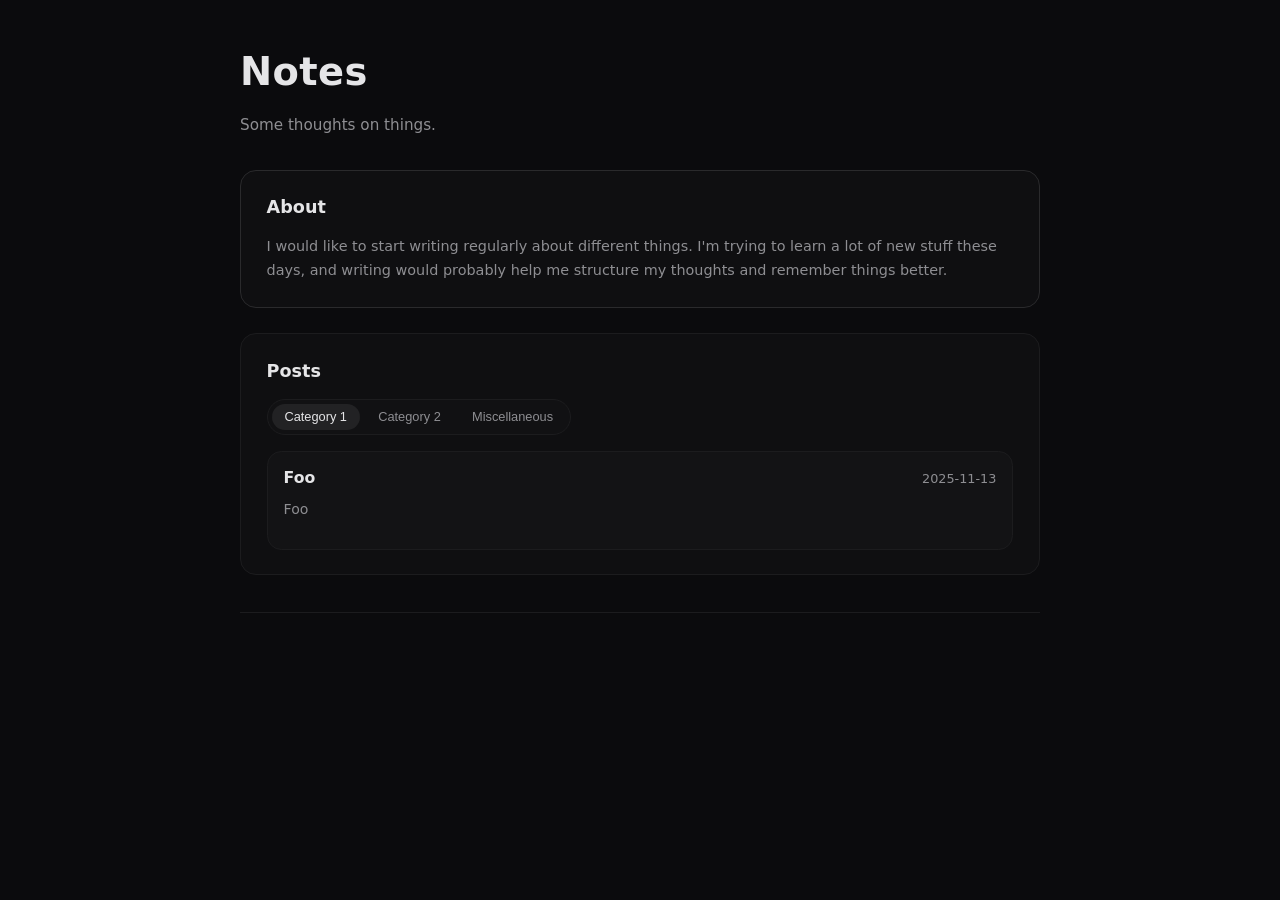
<file: index.html>
<!DOCTYPE html>
<html lang="en">
  <head>
    <meta charset="UTF-8" />
    <title>Notes</title>
    <meta name="viewport" content="width=device-width, initial-scale=1" />
    <link rel="stylesheet" href="./css/base.css" />
    <link rel="stylesheet" href="./css/layout.css" />
    <link rel="stylesheet" href="./css/components.css" />
  </head>
  <body>
    <div class="page">
      <header class="site-header">
        <h1 class="site-title">Notes</h1>
        <p class="site-tagline">
          Some thoughts on things.
        </p>
      </header>

      <main>
        <section id="about" class="section section--about">
          <h2 class="section-title">About</h2>
          <p class="about-text">
            I would like to start writing regularly about different things. I'm trying to learn
            a lot of new stuff these days, and writing would probably help me structure my thoughts 
            and remember things better.
          </p>
        </section>

        <section id="posts" class="section">
          <div class="section-header">
            <h2 class="section-title">Posts</h2>
          </div>

          <div class="tabs" id="post-tabs">
            <button class="tab tab--active" data-category="category_1">
              Category 1
            </button>
            <button class="tab" data-category="category_2">Category 2</button>
            <button class="tab" data-category="misc">Miscellaneous</button>
          </div>

          <div id="post-list" class="post-list"></div>
        </section>
      </main>

      <footer class="site-footer">
        <!-- <span id="year"></span> -->
        <!-- <span>Foo. </span> -->
        <!-- <span>Bar. </span> -->
      </footer>
    </div>

    <script src="js/main.js"></script>
  </body>
</html>
</file>
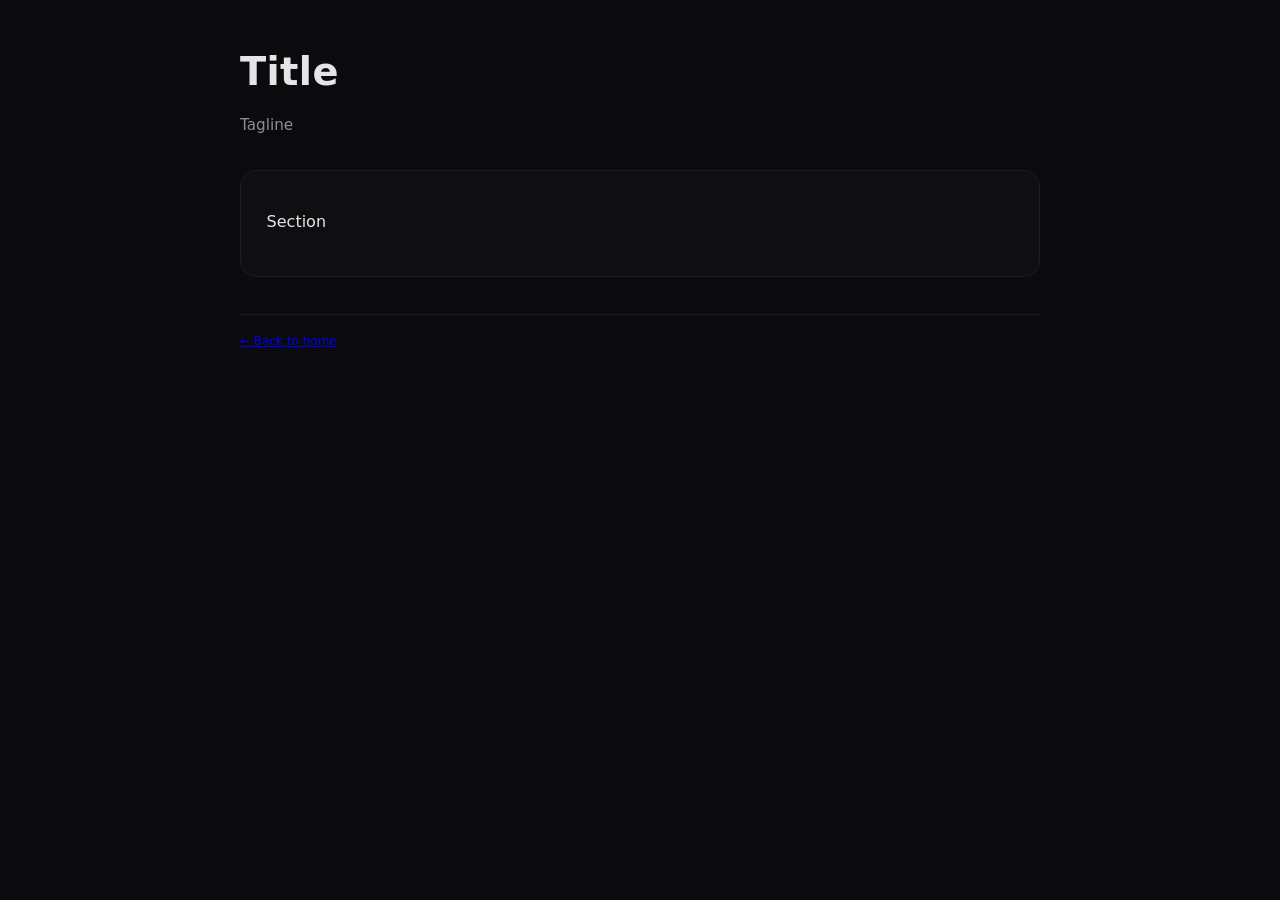
<file: posts/foo.html>
<!DOCTYPE html>
<html lang="en">
  <head>
    <meta charset="UTF-8" />
    <title>Title</title>
    <meta name="viewport" content="width=device-width, initial-scale=1" />
    <link rel="stylesheet" href="../css/base.css" />
    <link rel="stylesheet" href="../css/layout.css" />
    <link rel="stylesheet" href="../css/components.css" />
  </head>
  <body>
    <div class="page">
      <header class="site-header">
        <h1 class="site-title">Title</h1>
        <p class="site-tagline">
          Tagline
        </p>
      </header>

      <main>
        <article class="section">
          <p>
            Section
          </p>
        </article>
      </main>

      <footer class="site-footer">
        <!-- <span id="year"></span> -->
        <!-- <span>Foo. </span> -->
        <span><a href="../index.html">← Back to home</a></span>
      </footer>
    </div>

    <script src="../js/main.js"></script>
  </body>
</html>
</file>
<file: css/base.css>
:root {
  --bg: #0b0b0d;
  --bg-alt: #0f0f11;
  --bg-card: #131315;

  --border-subtle: #1c1c1e;
  --border-strong: #2a2a2c;

  --text: #e5e5e7;
  --muted: #8e8e92;

  --highlight: rgba(255, 255, 255, 0.07);
}

*,
*::before,
*::after {
  box-sizing: border-box;
}

body {
  margin: 0;
  font-family: system-ui, -apple-system, BlinkMacSystemFont,
    "Segoe UI", sans-serif;
  background-color: var(--bg);
  color: var(--text);
  line-height: 1.65;
  -webkit-font-smoothing: antialiased;
}
</file>
<file: css/layout.css>
.page {
  max-width: 840px;
  margin: 0 auto;
  padding: 2.5rem 1.25rem 3.5rem;
}

.site-header {
  margin-bottom: 2rem;
}

.site-title {
  margin: 0;
  font-size: clamp(2.1rem, 3vw, 2.6rem);
  letter-spacing: 0.01em;
}

.site-tagline {
  margin-top: 0.6rem;
  color: var(--muted);
  font-size: 0.95rem;
  max-width: 32rem;
}

.section {
  background-color: var(--bg-alt);
  border-radius: 1rem;
  border: 1px solid var(--border-subtle);
  padding: 1.4rem 1.6rem 1.5rem;
  margin-bottom: 1.6rem;
}

.section--about {
  border-color: var(--border-strong);
}

.section-title {
  margin: 0 0 0.8rem;
  font-size: 1.1rem;
}

.about-text {
  margin: 0;
  font-size: 0.9rem;
  color: var(--muted);
}

.site-footer {
  margin-top: 2.3rem;
  padding-top: 1.1rem;
  border-top: 1px solid var(--border-subtle);
  font-size: 0.75rem;
  color: var(--muted);
  display: flex;
  justify-content: space-between;
  gap: 0.5rem;
  flex-wrap: wrap;
}

@media (prefers-reduced-motion: no-preference) {
  .page {
    animation: fade-in 220ms ease-out;
  }

  @keyframes fade-in {
    from { opacity: 0; transform: translateY(4px); }
    to   { opacity: 1; transform: translateY(0); }
  }
}
</file>
<file: css/components.css>
.tabs {
  display: inline-flex;
  gap: 0.35rem;
  padding: 0.25rem;
  border-radius: 999px;
  background-color: #111113;
  border: 1px solid var(--border-subtle);
  margin-bottom: 1rem;
}

.tab {
  border: none;
  background: transparent;
  color: var(--muted);
  font-size: 0.8rem;
  padding: 0.35rem 0.8rem;
  border-radius: 999px;
  cursor: pointer;
  transition: background 120ms ease-out, color 120ms ease-out;
}

.tab:hover {
  color: var(--text);
  background-color: var(--highlight);
}

.tab--active {
  background-color: var(--highlight);
  color: var(--text);
}

.post-list {
  display: flex;
  flex-direction: column;
  gap: 0.95rem;
}

.post-card {
  border-radius: 0.9rem;
  border: 1px solid var(--border-subtle);
  padding: 0.85rem 1rem;
  background-color: var(--bg-card);
}

.post-title {
  margin: 0;
  font-size: 0.98rem;
}

.post-title a {
  color: var(--text);
  text-decoration: none;
}

.post-title a:hover {
  text-decoration: underline;
}

.post-summary {
  margin-top: 0.45rem;
  font-size: 0.88rem;
  color: var(--muted);
}

.post-empty {
  font-size: 0.9rem;
  color: var(--muted);
}

.post-header-line {
  display: flex;
  justify-content: space-between;
  align-items: center;
}

.post-title {
  margin: 0;
  flex: 1 1 auto;
}

.post-date {
  color: var(--muted);
  font-size: 0.8rem;
  white-space: nowrap;
  margin-left: 1rem;
}
</file>
